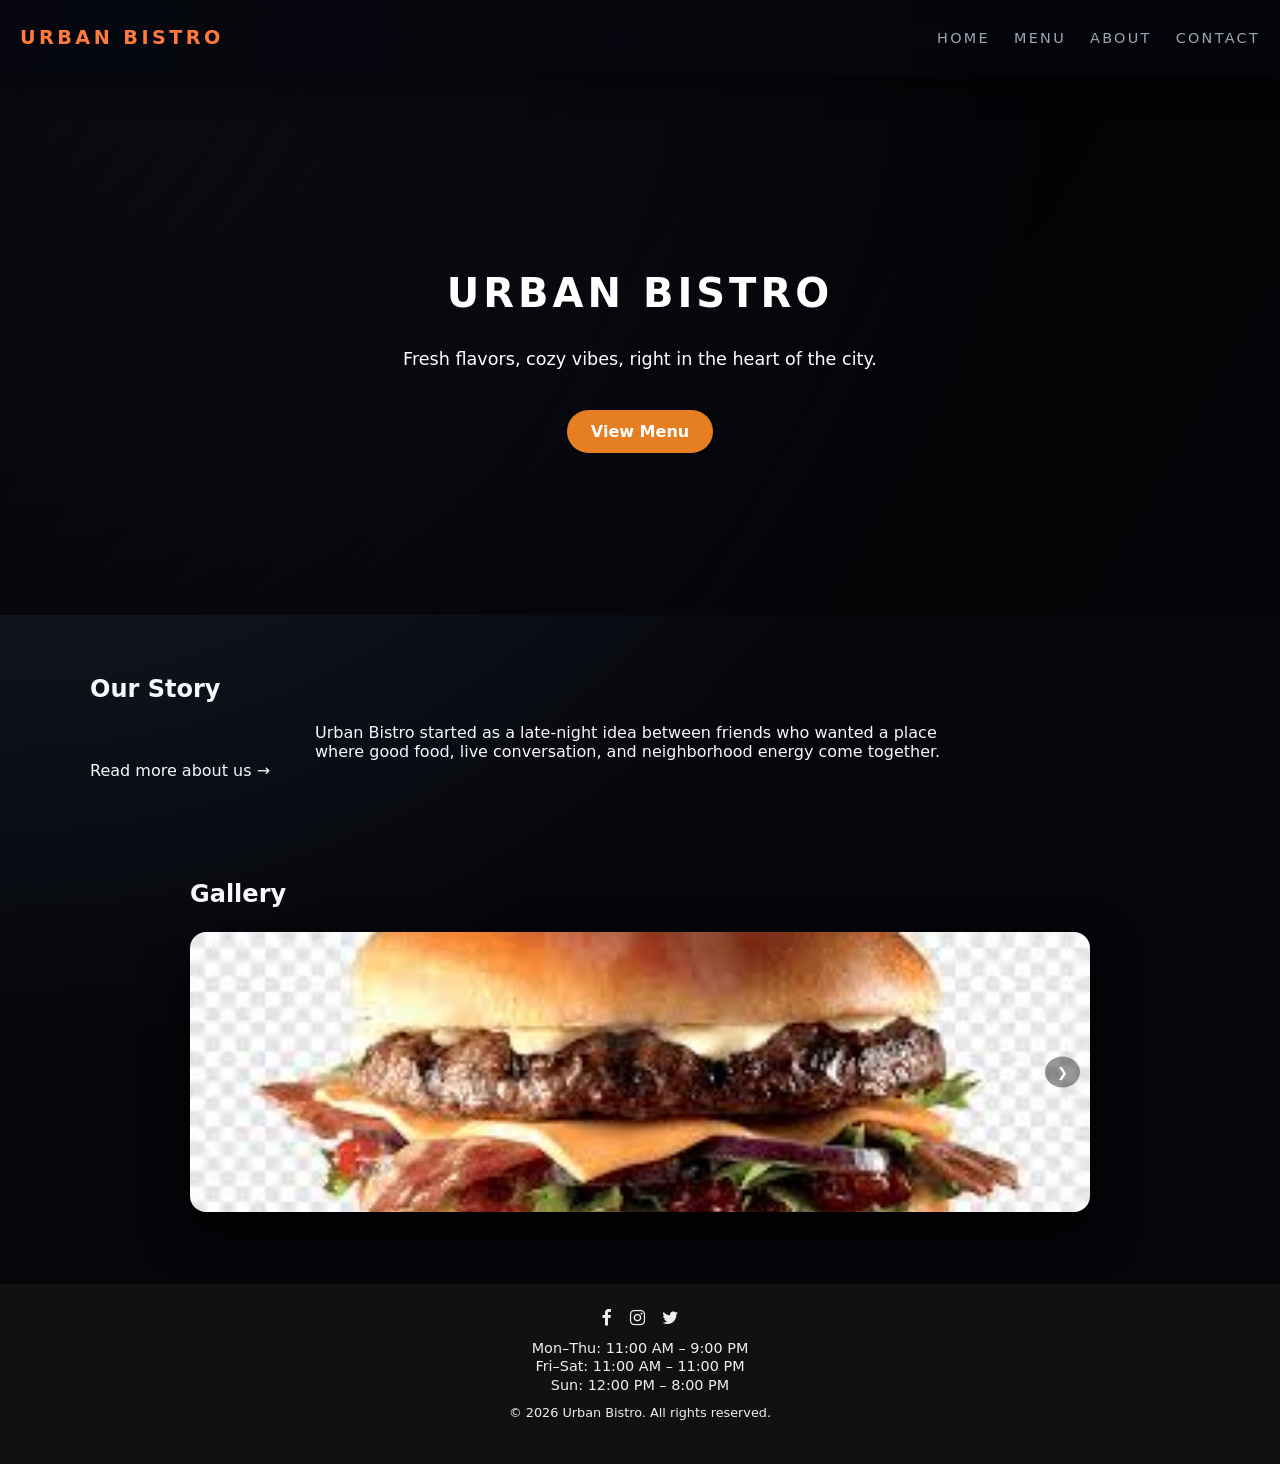
<file: index.html>
<!DOCTYPE html>
<html lang="en">
<head>
  <meta charset="UTF-8" />
  <meta name="viewport" content="width=device-width, initial-scale=1.0" />
  <title>Urban Bistro | Home</title>
  <link rel="stylesheet" href="styles.css" />
  <link rel="stylesheet"
        href="https://cdnjs.cloudflare.com/ajax/libs/font-awesome/4.7.0/css/font-awesome.min.css" />
</head>
<body>
  <header class="header">
    <nav class="navbar">
      <a href="index.html" class="logo">Urban Bistro</a>
      <ul class="nav-menu">
        <li><a href="index.html" class="nav-link">Home</a></li>
        <li><a href="menu.html" class="nav-link">Menu</a></li>
        <li><a href="about.html" class="nav-link">About</a></li>
        <li><a href="contact.html" class="nav-link">Contact</a></li>
      </ul>
      <div class="hamburger">
        <span class="bar"></span>
        <span class="bar"></span>
        <span class="bar"></span>
      </div>
    </nav>
  </header>

  <main>
  <!-- Hero Section -->
  <section class="hero">
    <div class="hero-overlay"></div>
    <div class="hero-content">
      <h1>Urban Bistro</h1>
      <p>Fresh flavors, cozy vibes, right in the heart of the city.</p>
      <a href="menu.html" class="btn">View Menu</a>
    </div>
  </section>

  <!-- About preview -->
  <section class="about-preview">
    <div class="container">
      <h2>Our Story</h2>
      <p>
        Urban Bistro started as a late-night idea between friends who wanted a place
        where good food, live conversation, and neighborhood energy come together.
      </p>
      <a href="about.html" class="text-link">Read more about us →</a>
    </div>
  </section>

  <!-- Gallery slider preview (6+ images) -->
  <section class="gallery">
    <div class="container">
      <h2>Gallery</h2>
      <div class="slider">
        <button class="slider-btn prev">&#10094;</button>
        <div class="slider-window">
          <div class="slider-track">
            <img src="[data-uri]" alt="Gourmet burger" />
            <img src="[data-uri]" alt="Pasta dish" />
            <img src="[data-uri]" alt="Dessert plate" />
            <img src="[data-uri]" alt="Restaurant interior" />
            <img src="[data-uri]" alt="Signature drink" />
            <img src="[data-uri]" alt="Shared plates" />
          </div>
        </div>
        <button class="slider-btn next">&#10095;</button>
      </div>
    </div>
  </section>
</main>


  <footer class="footer">
    <div class="footer-social">
      <a href="#" aria-label="Facebook"><i class="fa fa-facebook"></i></a>
      <a href="#" aria-label="Instagram"><i class="fa fa-instagram"></i></a>
      <a href="#" aria-label="Twitter"><i class="fa fa-twitter"></i></a>
    </div>
    <div class="footer-hours">
      <p>Mon–Thu: 11:00 AM – 9:00 PM</p>
      <p>Fri–Sat: 11:00 AM – 11:00 PM</p>
      <p>Sun: 12:00 PM – 8:00 PM</p>
    </div>
    <p class="footer-copy">&copy; 2026 Urban Bistro. All rights reserved.</p>
  </footer>

  <script src="script.js"></script>
</body>
</html>
</file>
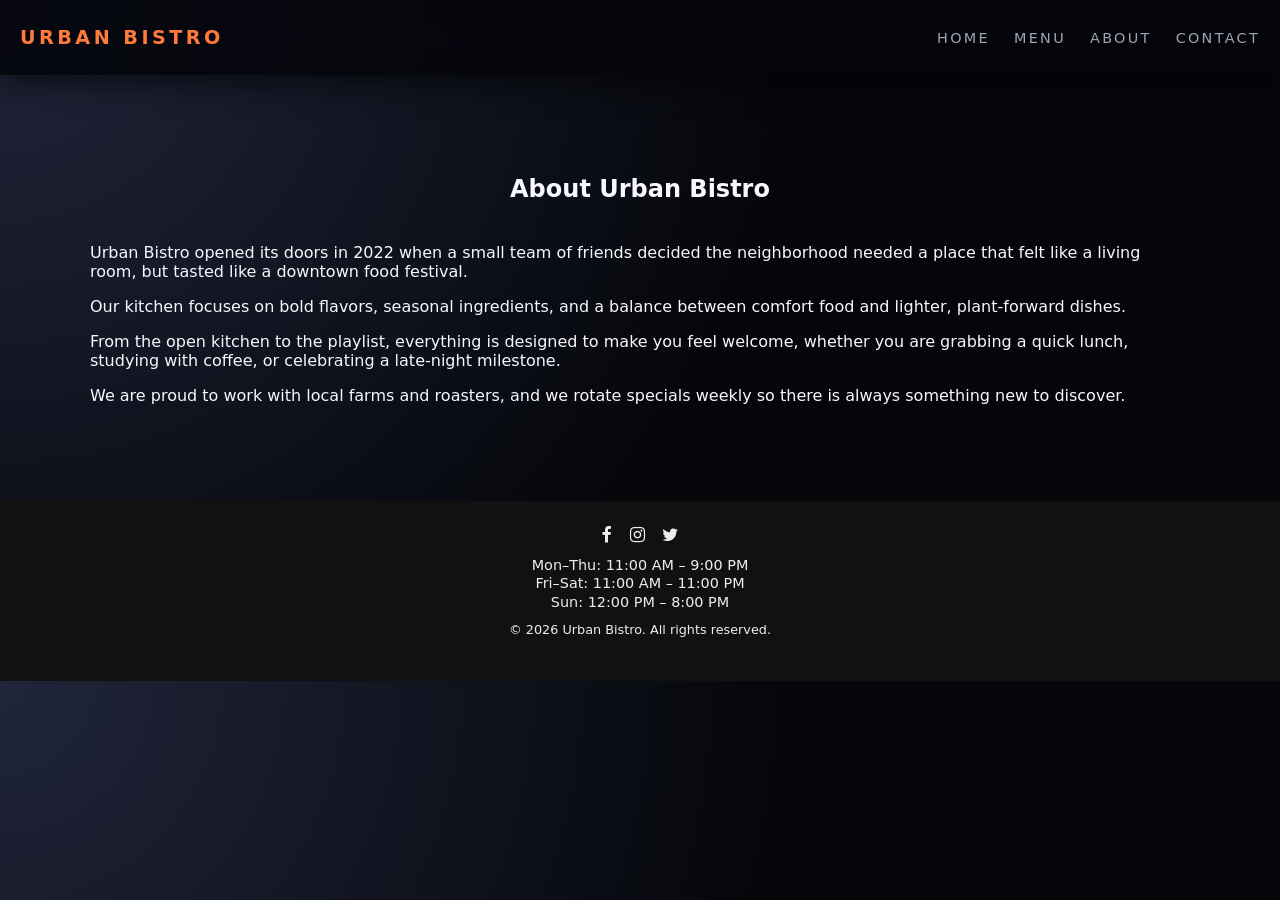
<file: about.html>
<!DOCTYPE html>
<html lang="en">
<head>
  <meta charset="UTF-8" />
  <meta name="viewport" content="width=device-width, initial-scale=1.0" />
  <title>Urban Bistro | Home</title>
  <link rel="stylesheet" href="styles.css" />
  <link rel="stylesheet"
        href="https://cdnjs.cloudflare.com/ajax/libs/font-awesome/4.7.0/css/font-awesome.min.css" />
</head>
<body>
  <header class="header">
    <nav class="navbar">
      <a href="index.html" class="logo">Urban Bistro</a>
      <ul class="nav-menu">
        <li><a href="index.html" class="nav-link">Home</a></li>
        <li><a href="menu.html" class="nav-link">Menu</a></li>
        <li><a href="about.html" class="nav-link">About</a></li>
        <li><a href="contact.html" class="nav-link">Contact</a></li>
      </ul>
      <div class="hamburger">
        <span class="bar"></span>
        <span class="bar"></span>
        <span class="bar"></span>
      </div>
    </nav>
  </header>

<main class="page">
  <section class="page-header">
    <h1>About Urban Bistro</h1>
  </section>

  <section class="about-content container">
    <p>
      Urban Bistro opened its doors in 2022 when a small team of friends decided
      the neighborhood needed a place that felt like a living room, but tasted like
      a downtown food festival.
    </p>
    <p>
      Our kitchen focuses on bold flavors, seasonal ingredients, and a balance
      between comfort food and lighter, plant-forward dishes.
    </p>
    <p>
      From the open kitchen to the playlist, everything is designed to make you
      feel welcome, whether you are grabbing a quick lunch, studying with coffee,
      or celebrating a late-night milestone.
    </p>
    <p>
      We are proud to work with local farms and roasters, and we rotate specials
      weekly so there is always something new to discover.
    </p>
  </section>
</main>


  <footer class="footer">
    <div class="footer-social">
      <a href="#" aria-label="Facebook"><i class="fa fa-facebook"></i></a>
      <a href="#" aria-label="Instagram"><i class="fa fa-instagram"></i></a>
      <a href="#" aria-label="Twitter"><i class="fa fa-twitter"></i></a>
    </div>
    <div class="footer-hours">
      <p>Mon–Thu: 11:00 AM – 9:00 PM</p>
      <p>Fri–Sat: 11:00 AM – 11:00 PM</p>
      <p>Sun: 12:00 PM – 8:00 PM</p>
    </div>
    <p class="footer-copy">&copy; 2026 Urban Bistro. All rights reserved.</p>
  </footer>

  <script src="script.js"></script>
</body>
</html>
</file>
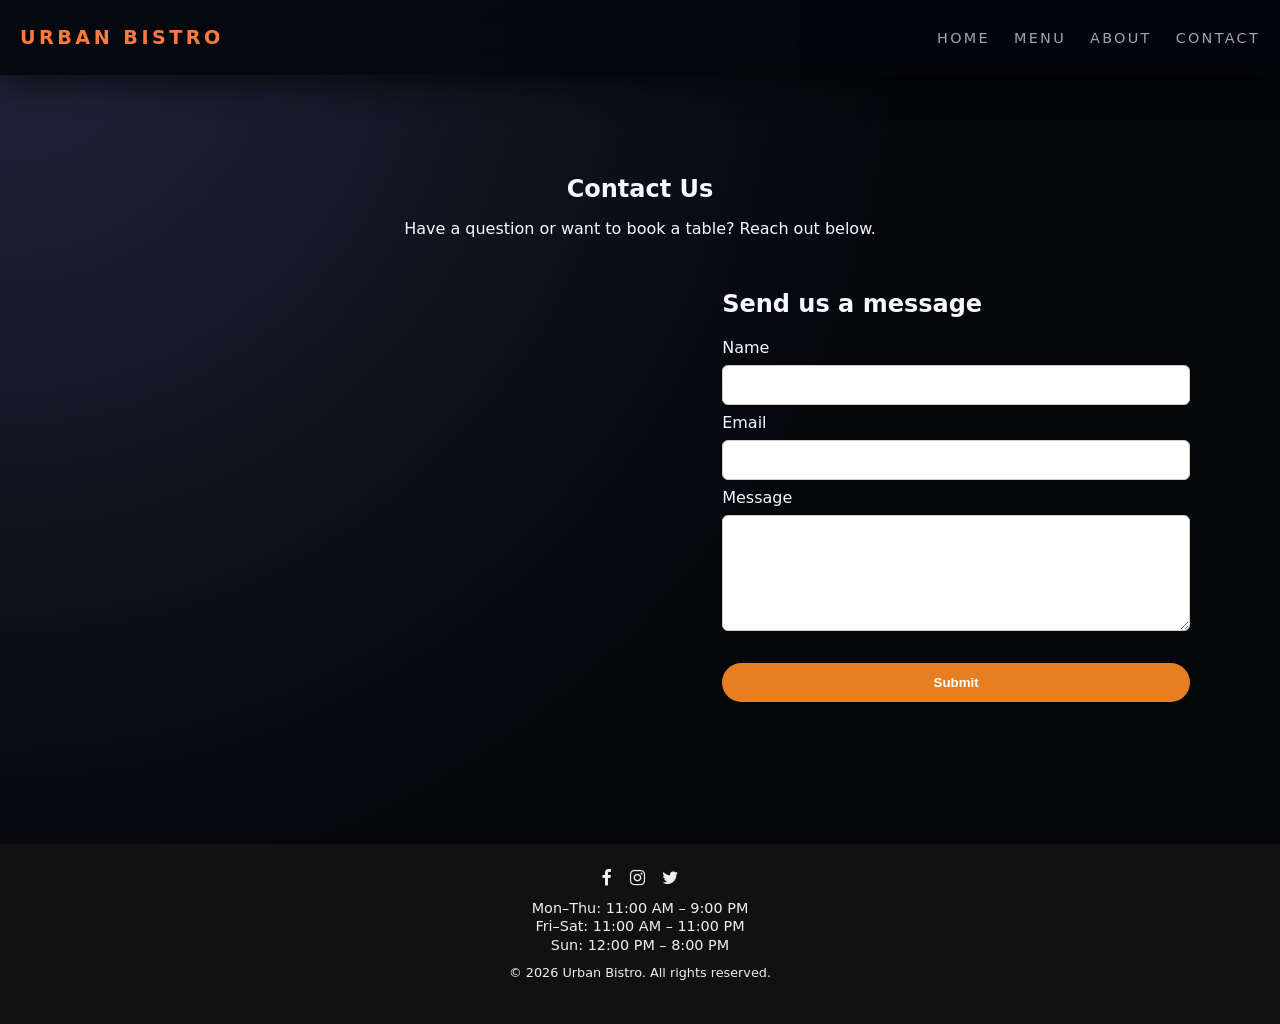
<file: contact.html>
<!DOCTYPE html>
<html lang="en">
<head>
  <meta charset="UTF-8" />
  <meta name="viewport" content="width=device-width, initial-scale=1.0" />
  <title>Urban Bistro | Home</title>
  <link rel="stylesheet" href="styles.css" />
  <link rel="stylesheet"
        href="https://cdnjs.cloudflare.com/ajax/libs/font-awesome/4.7.0/css/font-awesome.min.css" />
</head>
<body>
  <header class="header">
    <nav class="navbar">
      <a href="index.html" class="logo">Urban Bistro</a>
      <ul class="nav-menu">
        <li><a href="index.html" class="nav-link">Home</a></li>
        <li><a href="menu.html" class="nav-link">Menu</a></li>
        <li><a href="about.html" class="nav-link">About</a></li>
        <li><a href="contact.html" class="nav-link">Contact</a></li>
      </ul>
      <div class="hamburger">
        <span class="bar"></span>
        <span class="bar"></span>
        <span class="bar"></span>
      </div>
    </nav>
  </header>

<main class="page">
  <section class="page-header">
    <h1>Contact Us</h1>
    <p>Have a question or want to book a table? Reach out below.</p>
  </section>

  <section class="contact-layout container">
    <!-- Google Map -->
    <div class="map-container">
      
<iframe 
src="https://www.google.com/maps/embed?pb=!1m18!1m12!1m3!1d3024.0024165369823!2d-73.9573664!3d40.7179633!2m3!1f0!2f0!3f0!3m2!1i1024!2i768!4f13.1!3m3!1m2!1s0x89c259ac6f891b45%3A0x3889b49ea9107238!2s7th%20Street%20Burger%20Williamsburg!5e0!3m2!1sen!2sus!4v1773193175539!5m2!1sen!2sus" 
width="600" 
height="450" 
style="border:0;" 
allowfullscreen="" 
loading="lazy" 
referrerpolicy="no-referrer-when-downgrade">
</iframe>
    </div>

    <!-- Contact form -->
    <div class="contact-form">
      <h2>Send us a message</h2>
      <form>
        <label for="name">Name</label>
        <input id="name" type="text" name="name" required />

        <label for="email">Email</label>
        <input id="email" type="email" name="email" required />

        <label for="message">Message</label>
        <textarea id="message" name="message" rows="5" required></textarea>

        <button type="submit" class="btn">Submit</button>
      </form>
    </div>
  </section>
</main>


  <footer class="footer">
    <div class="footer-social">
      <a href="#" aria-label="Facebook"><i class="fa fa-facebook"></i></a>
      <a href="#" aria-label="Instagram"><i class="fa fa-instagram"></i></a>
      <a href="#" aria-label="Twitter"><i class="fa fa-twitter"></i></a>
    </div>
    <div class="footer-hours">
      <p>Mon–Thu: 11:00 AM – 9:00 PM</p>
      <p>Fri–Sat: 11:00 AM – 11:00 PM</p>
      <p>Sun: 12:00 PM – 8:00 PM</p>
    </div>
    <p class="footer-copy">&copy; 2026 Urban Bistro. All rights reserved.</p>
  </footer>

  <script src="script.js"></script>
</body>
</html>
</file>
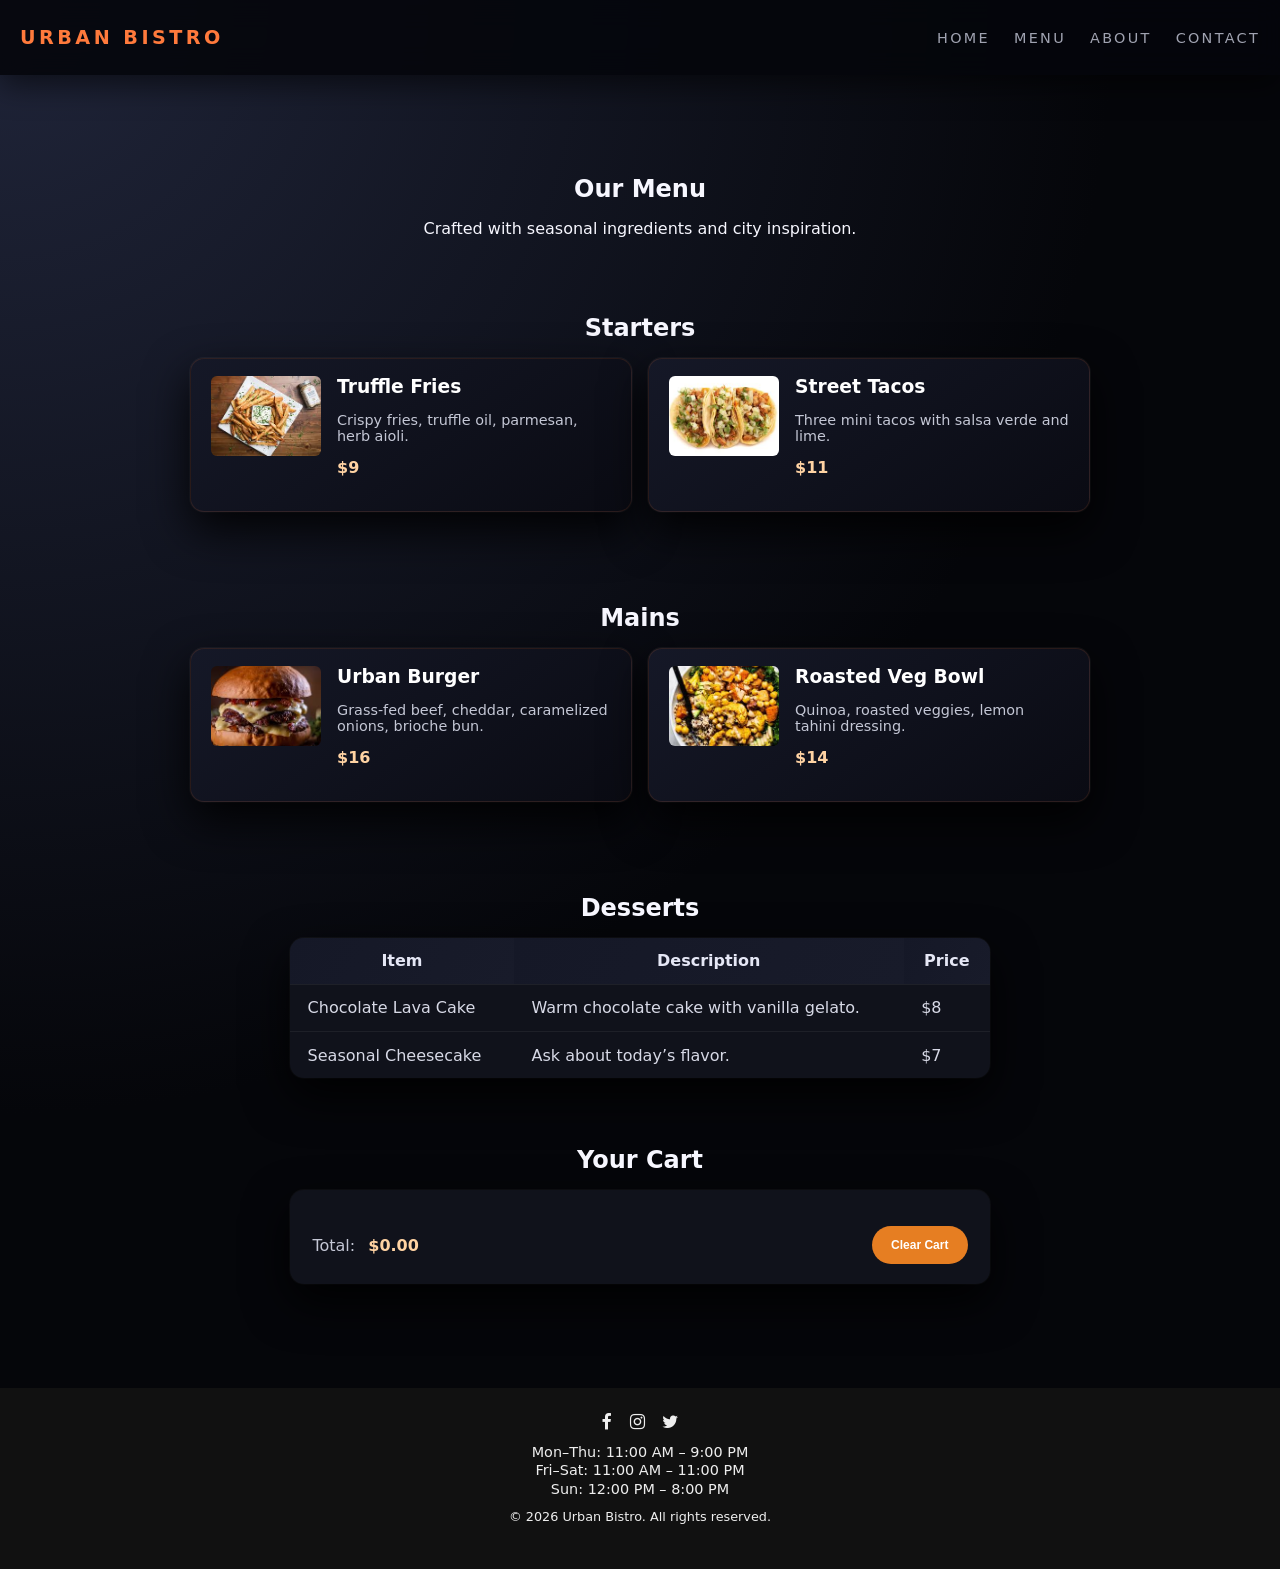
<file: menu.html>
<!DOCTYPE html>
<html lang="en">
<head>
  <meta charset="UTF-8" />
  <meta name="viewport" content="width=device-width, initial-scale=1.0" />
  <title>Urban Bistro | Home</title>
  <link rel="stylesheet" href="styles.css" />
  <link rel="stylesheet"
        href="https://cdnjs.cloudflare.com/ajax/libs/font-awesome/4.7.0/css/font-awesome.min.css" />
</head>
<body>
  <header class="header">
    <nav class="navbar">
      <a href="index.html" class="logo">Urban Bistro</a>
      <ul class="nav-menu">
        <li><a href="index.html" class="nav-link">Home</a></li>
        <li><a href="menu.html" class="nav-link">Menu</a></li>
        <li><a href="about.html" class="nav-link">About</a></li>
        <li><a href="contact.html" class="nav-link">Contact</a></li>
      </ul>
      <div class="hamburger">
        <span class="bar"></span>
        <span class="bar"></span>
        <span class="bar"></span>
      </div>
    </nav>
  </header>

<main class="page">
  <section class="page-header">
    <h1>Our Menu</h1>
    <p>Crafted with seasonal ingredients and city inspiration.</p>
  </section>

  <section class="menu-section">
    <h2>Starters</h2>
    <div class="menu-cards">
      <article class="menu-card add-to-cart"
        data-name="Truffle Fries"
        data-price="9">
  <div class="menu-item">
    <img
      src="[data-uri]"
      alt="Truffle fries"
      class="menu-img"
    />
    <div class="menu-text">
      <h3>Truffle Fries</h3>
      <p class="menu-desc">Crispy fries, truffle oil, parmesan, herb aioli.</p>
      <p class="menu-price">$9</p>
    </div>
  </div>
</article>
      <article class="menu-card add-to-cart"
      data-name="Street Tacos"
      data-price="11">
  <div class="menu-item">
    <img
      src="[data-uri]"
      alt="Street tacos"
      class="menu-img"
    />
    <div class="menu-text">
      <h3>Street Tacos</h3>
      <p class="menu-desc">Three mini tacos with salsa verde and lime.</p>
      <p class="menu-price">$11</p>
    </div>
  </div>
</article>
    </div>
  </section>

  <section class="menu-section">
    <h2>Mains</h2>
    <div class="menu-cards">
      <article class="menu-card add-to-cart"
      data-name="Urban Burger"
      data-price="16">
  <div class="menu-item">
    <img
      src="[data-uri]"
      alt="Urban Burger"
      class="menu-img"
    />
    <div class="menu-text">
      <h3>Urban Burger</h3>
      <p class="menu-desc">Grass-fed beef, cheddar, caramelized onions, brioche bun.</p>
      <p class="menu-price">$16</p>
    </div>
  </div>
</article>
<article class="menu-card add-to-cart" 
data-name="Roasted Veg Bowl"
data-price="14">
  <div class="menu-item">
    <img
      src="[data-uri]"
      alt="Roasted Veg Bowl"
      class="menu-img"
    />
    <div class="menu-text">
      <h3>Roasted Veg Bowl</h3>
      <p class="menu-desc">Quinoa, roasted veggies, lemon tahini dressing.</p>
      <p class="menu-price">$14</p>
    </div>
  </div>
</article>
    </div>
  </section>

  <section class="menu-section">
    <h2>Desserts</h2>
    <table class="menu-table">
      <thead>
        <tr>
          <th>Item</th>
          <th>Description</th>
          <th>Price</th>
        </tr>
      </thead>
      <tbody>
        <tr>
          <td>Chocolate Lava Cake</td>
          <td>Warm chocolate cake with vanilla gelato.</td>
          <td>$8</td>
        </tr>
        <tr>
          <td>Seasonal Cheesecake</td>
          <td>Ask about today’s flavor.</td>
          <td>$7</td>
        </tr>
      </tbody>
    </table>
  </section>

<section class="menu-section">
  <h2>Your Cart</h2>
  <div class="cart">
    <div class="cart-items">

    </div>

    <div class="cart-summary">
      <div class="cart-total-row">
        <span>Total:</span>
        <span id="cart-total">$0.00</span>
      </div>
      <button id="clear-cart" class="btn cart-clear">Clear Cart</button>
    </div>
  </div>
</section>

</main>


  <footer class="footer">
    <div class="footer-social">
      <a href="#" aria-label="Facebook"><i class="fa fa-facebook"></i></a>
      <a href="#" aria-label="Instagram"><i class="fa fa-instagram"></i></a>
      <a href="#" aria-label="Twitter"><i class="fa fa-twitter"></i></a>
    </div>
    <div class="footer-hours">
      <p>Mon–Thu: 11:00 AM – 9:00 PM</p>
      <p>Fri–Sat: 11:00 AM – 11:00 PM</p>
      <p>Sun: 12:00 PM – 8:00 PM</p>
    </div>
    <p class="footer-copy">&copy; 2026 Urban Bistro. All rights reserved.</p>
  </footer>

  <script src="script.js"></script>
</body>
</html>
</file>
<file: styles.css>
*,
*::before,
*::after {
  box-sizing: border-box;
}

:root {
  --bg: #0b0c10;          
  --bg-elevated: #14161f; 
  --accent: #ff7a3c;      
  --accent-soft: #ffb88a; 
  --text-main: #f7f7ff;
  --text-muted: #a0a3b1;
}

body {
  margin: 0;
  font-family: system-ui, -apple-system, BlinkMacSystemFont, "Segoe UI", sans-serif;
  color: var(--text-main);
  background: radial-gradient(circle at top left, #20253a 0, #05060a 55%);
}


img {
  max-width: 100%;
  display: block;
}

a {
  text-decoration: none;
  color: inherit;
}

.container {
  width: 90%;
  max-width: 1100px;
  margin: 0 auto;
}

/* Header / Nav */

.header {
  position: sticky;
  top: 0;
  z-index: 100;
  background: rgba(5, 6, 12, 0.9);
  backdrop-filter: blur(14px);
  box-shadow: 0 10px 30px rgba(0,0,0,0.55);
}

.navbar {
  display: flex;
  align-items: center;
  justify-content: space-between;
  padding: 0.75rem 1.25rem;
}

.logo {
  font-weight: 800;
  font-size: 1.2rem;
  letter-spacing: 0.18em;
  text-transform: uppercase;
  color: var(--accent);
}


.nav-menu {
  list-style: none;
  display: flex;
  gap: 1.5rem;
}

.nav-link {
  font-size: 0.9rem;
  text-transform: uppercase;
  letter-spacing: 0.16em;
  color: var(--text-muted);
  position: relative;
}

.nav-link::after {
  content: "";
  position: absolute;
  left: 0;
  bottom: -0.3rem;
  width: 0;
  height: 2px;
  background: linear-gradient(90deg, var(--accent), var(--accent-soft));
  transition: width 0.25s ease;
}

.nav-link:hover {
  color: var(--text-main);
}

.nav-link:hover::after {
  width: 100%;
}

/* Hamburger */

.hamburger {
  display: none;
  flex-direction: column;
  gap: 4px;
  cursor: pointer;
}

.bar {
  width: 22px;
  height: 2px;
  background-color: #222;
  transition: transform 0.3s ease, opacity 0.3s ease;
}

/* Hero */

.hero {
  position: relative;
  height: 60vh;
  min-height: 360px;
  background-image: url(https://mrhero.com/wp-content/uploads/2024/04/Original-Italian-1536x754.png);
  background-size: cover;
  background-position: center;
  display: flex;
  align-items: center;
  justify-content: center;
  color: #ffffff;
  text-align: center;
}

.hero-overlay {
  position: absolute;
  inset: 0;
  background: linear-gradient(
    120deg,
    rgba(0,0,0,0.7),
    rgba(0,0,0,0.3)
  );
}

.hero-content {
  position: relative;
  z-index: 1;
  padding: 1rem;
}

.hero h1 {
  font-size: 2.5rem;
  letter-spacing: 0.1em;
  text-transform: uppercase;
}

.hero p {
  margin-top: 0.5rem;
  font-size: 1.1rem;
}

.btn {
  display: inline-block;
  margin-top: 1.5rem;
  padding: 0.75rem 1.5rem;
  background-color: #e67e22;
  color: #fff;
  border-radius: 999px;
  font-weight: 600;
  border: none;
  cursor: pointer;
}

.btn:hover {
  background-color: #cf711f;
}

/* Sections */

.page {
  padding: 2.5rem 0 3rem;
}

.page-header {
  text-align: center;
  padding: 2.5rem 1rem 1rem;
}

.page-header h1 {
  margin-bottom: 0.5rem;
}

.about-preview,
.gallery {
  padding: 2.5rem 0;
}

.about-preview p {
  max-width: 650px;
  margin: 0.75rem auto 0;
}

/* Menu */

.menu-item {
  display: flex;
  gap: 1rem;
  align-items: flex-start;
}

.menu-img {
  width: 110px;         
  height: 80px;         
  object-fit: cover;     
  border-radius: 6px;
  flex-shrink: 0;
}

.menu-text {
  flex: 1;
}


@media (max-width: 600px) {
  .menu-item {
    flex-direction: column;
  }

  .menu-img {
    width: 100%;
    height: 180px;
  }
}

.menu-section {
  padding: 1.5rem 1rem;
}

.menu-section h2 {
  text-align: center;
  margin-bottom: 1rem;
}

.menu-cards {
  display: grid;
  grid-template-columns: repeat(auto-fit, minmax(220px, 1fr));
  gap: 1rem;
  width: 90%;
  max-width: 900px;
  margin: 0 auto 1.5rem;
}

.menu-card {
  background: linear-gradient(145deg, #151827, #0a0b13);
  padding: 1.1rem 1.25rem;
  border-radius: 14px;
  box-shadow:
    0 18px 45px rgba(0,0,0,0.9),
    0 0 0 1px rgba(255,255,255,0.05);
  border: 1px solid rgba(255, 122, 60, 0.12);
}

.menu-card h3 {
  margin: 0 0 0.3rem;
  color: #ffffff;           
  font-weight: 700;
}

.menu-desc {
  font-size: 0.9rem;
  color: #c4c7d5;           
}


.menu-price {
  margin-top: 0.5rem;
  font-weight: 700;
  color: #ffd3a3;        
}

.menu-table {
  width: 90%;
  max-width: 700px;
  margin: 0 auto;
  border-collapse: collapse;
  background: #10121b;
  box-shadow:
    0 18px 45px rgba(0,0,0,0.9),
    0 0 0 1px rgba(255,255,255,0.04);
  border-radius: 14px;
  overflow: hidden;
}

.menu-table th,
.menu-table td {
  padding: 0.85rem 1.1rem;
  border-bottom: 1px solid rgba(255,255,255,0.06);
}

.menu-table th {
  background: linear-gradient(120deg, #151827, #181b2a);
  color: #e5e7f5;
}

.menu-table td {
  color: #d7d9e6;
}

.menu-table tr:last-child td {
  border-bottom: none;
}

/* Gallery slider */

.slider {
  position: relative;
  margin-top: 1.5rem;
}

.gallery .container {
  max-width: 900px;
}

.slider-window {
  position: relative;
  overflow: hidden;
  border-radius: 16px;
  box-shadow: 0 18px 45px rgba(0,0,0,0.9);
  max-height: none;         
}

.slider-track {
  display: flex;
  transition: transform 0.4s ease;
}

.slider-track img {
  width: 100%;
  height: 280px;             
  object-fit: cover;         
  flex-shrink: 0;
}

.slider-btn {
  position: absolute;
  top: 50%;
  transform: translateY(-50%);
  border: none;
  background-color: rgba(0,0,0,0.4);
  color: #fff;
  padding: 0.5rem 0.75rem;
  cursor: pointer;
  border-radius: 50%;
}

.slider-btn.prev {
  left: 10px;
}

.slider-btn.next {
  right: 10px;
}

/* Contact */

.contact-layout {
  display: grid;
  grid-template-columns: 1.3fr 1fr;
  gap: 1.5rem;
  padding-bottom: 2.5rem;
}

.map-container iframe {
  border-radius: 10px;
}

.contact-form form {
  display: flex;
  flex-direction: column;
  gap: 0.5rem;
}

.contact-form input,
.contact-form textarea {
  padding: 0.6rem 0.75rem;
  border-radius: 6px;
  border: 1px solid #ccc;
  font: inherit;
}

/* Footer */

.footer {
  background-color: #111;
  color: #eee;
  text-align: center;
  padding: 1.5rem 1rem 2rem;
  margin-top: 2rem;
}

.footer-social {
  margin-bottom: 0.75rem;
}

.footer-social a {
  color: #eee;
  margin: 0 0.4rem;
  font-size: 1.1rem;
}

.footer-hours p {
  margin: 0.15rem 0;
  font-size: 0.9rem;
}

.footer-copy {
  margin-top: 0.75rem;
  font-size: 0.8rem;
}

.cart {
  max-width: 700px;
  margin: 0 auto;
  background: #10121b;
  border-radius: 14px;
  padding: 1.25rem 1.4rem;
  box-shadow:
    0 18px 45px rgba(0,0,0,0.9),
    0 0 0 1px rgba(255,255,255,0.04);
}

.cart-items {
  display: flex;
  flex-direction: column;
  gap: 0.6rem;
  margin-bottom: 1rem;
}

.cart-item-row {
  display: grid;
  grid-template-columns: 2fr 1fr 1fr auto;
  align-items: center;
  gap: 0.5rem;
  padding: 0.5rem 0.3rem;
  border-bottom: 1px solid rgba(255,255,255,0.06);
}

.cart-item-name {
  font-size: 0.95rem;
}

.cart-item-price,
.cart-item-subtotal {
  font-size: 0.9rem;
  text-align: right;
}

.cart-item-qty {
  display: flex;
  align-items: center;
  justify-content: center;
  gap: 0.4rem;
}

.cart-item-qty button {
  border: none;
  width: 24px;
  height: 24px;
  border-radius: 999px;
  background: #1f2233;
  color: #f7f7ff;
  cursor: pointer;
}

.cart-item-qty span {
  min-width: 1.2rem;
  text-align: center;
}

.cart-remove {
  border: none;
  background: transparent;
  color: #ff7a3c;
  font-size: 0.8rem;
  cursor: pointer;
}

.cart-summary {
  display: flex;
  align-items: center;
  justify-content: space-between;
  margin-top: 0.25rem;
}

.cart-total-row span:first-child {
  color: #c4c7d5;
  margin-right: 0.5rem;
}

#cart-total {
  font-weight: 700;
  color: #ffd3a3;
}

.cart-clear {
  padding-inline: 1.2rem;
  margin-top: 0;
  font-size: 0.75rem;
}

@media (max-width: 600px) {
  .cart-item-row {
    grid-template-columns: 1.7fr 1.1fr;
    grid-template-rows: auto auto;
    grid-template-areas:
      "name subtotal"
      "qty  remove";
  }

  .cart-item-name {
    grid-area: name;
  }

  .cart-item-subtotal {
    grid-area: subtotal;
    text-align: right;
  }

  .cart-item-qty {
    grid-area: qty;
    justify-content: flex-start;
  }

  .cart-remove {
    grid-area: remove;
    text-align: right;
  }
}


/* RESPONSIVE DESIGN */

@media (max-width: 768px) {
  .nav-menu {
    position: fixed;
    top: 60px;
    right: -100%;
    flex-direction: column;
    background-color: #fff;
    width: 70%;
    max-width: 260px;
    padding: 1.25rem 1.5rem;
    gap: 1rem;
    box-shadow: 0 10px 27px rgba(0,0,0,0.15);
    transition: right 0.3s ease;
  }

  .nav-menu.active {
    right: 0;
  }

  .hamburger {
    display: flex;
  }

  .hamburger.active .bar:nth-child(1) {
    transform: translateY(6px) rotate(45deg);
  }
  .hamburger.active .bar:nth-child(2) {
    opacity: 0;
  }
  .hamburger.active .bar:nth-child(3) {
    transform: translateY(-6px) rotate(-45deg);
  }

  .hero h1 {
    font-size: 2rem;
  }

  .contact-layout {
    grid-template-columns: 1fr;
  }
}

@media (max-width: 500px) {
  .hero {
    height: 55vh;
  }

  .page-header {
    padding-top: 1.5rem;
  }
}
</file>
